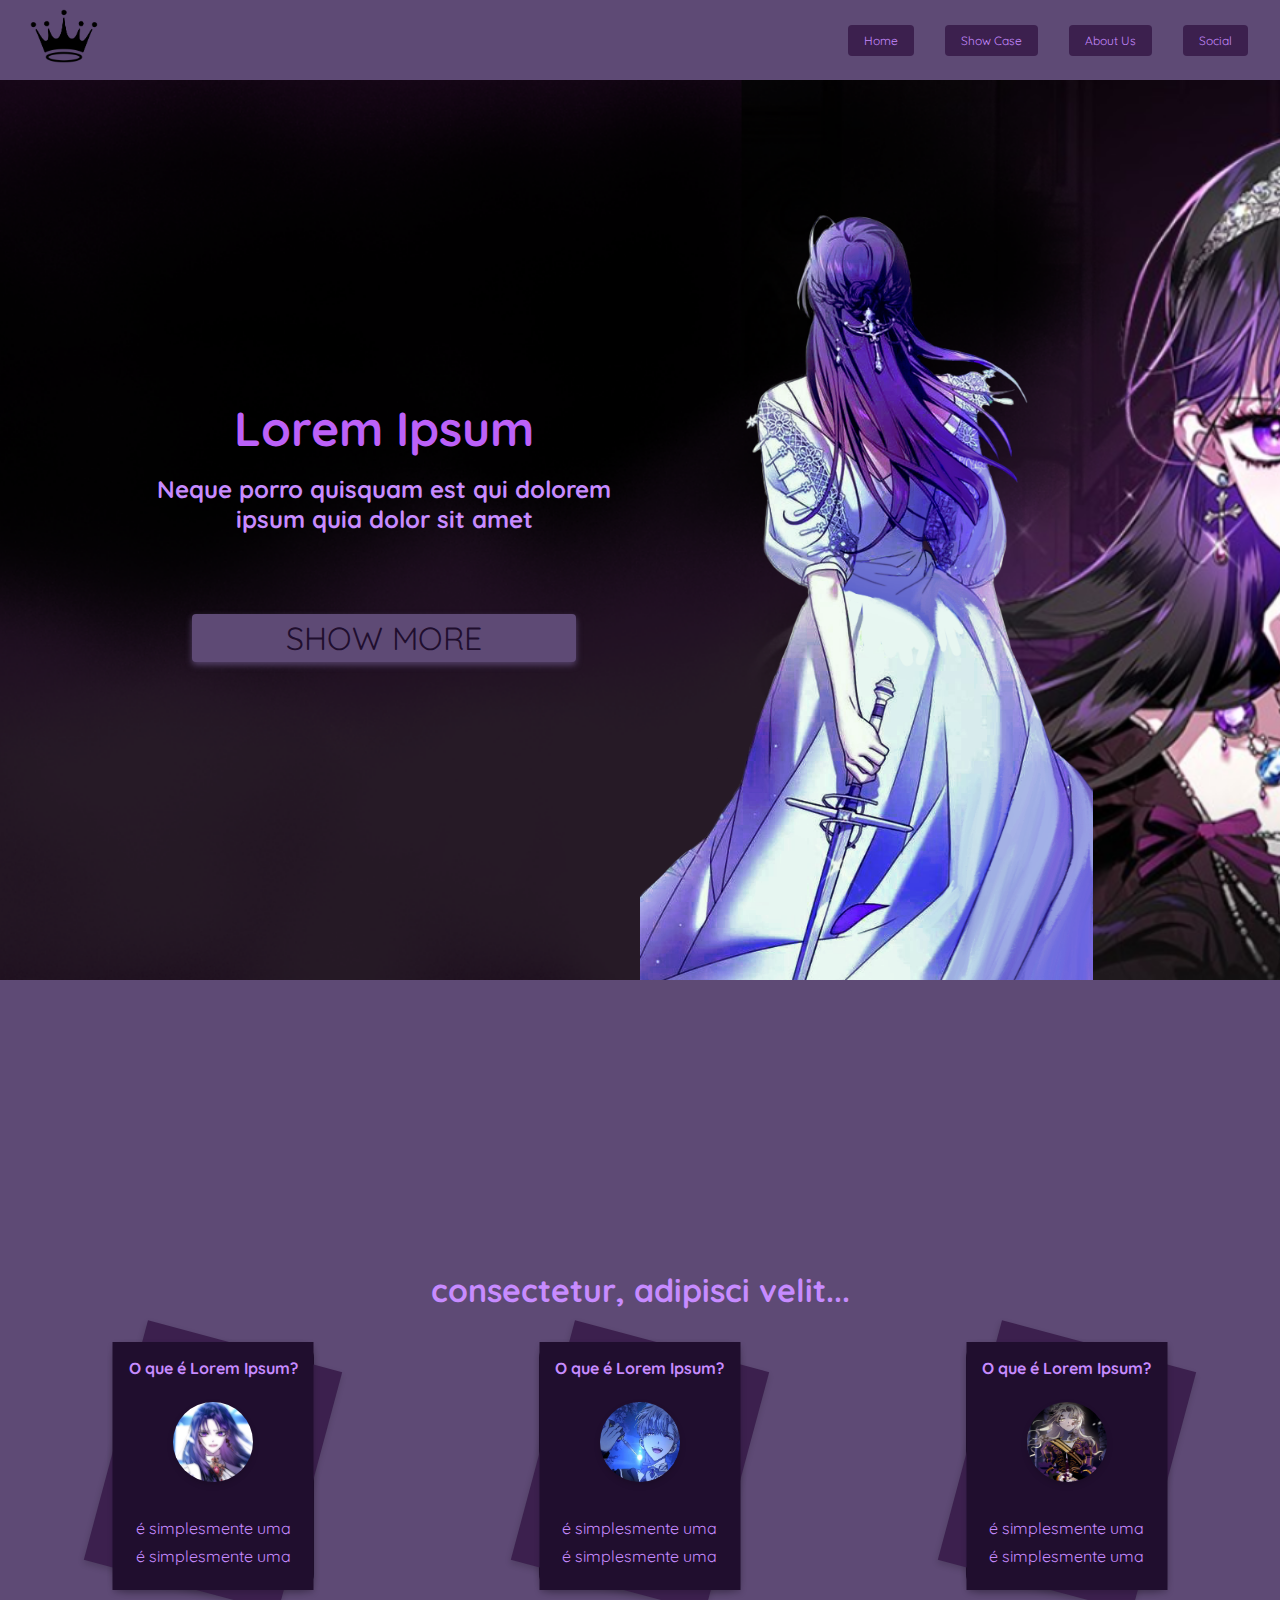
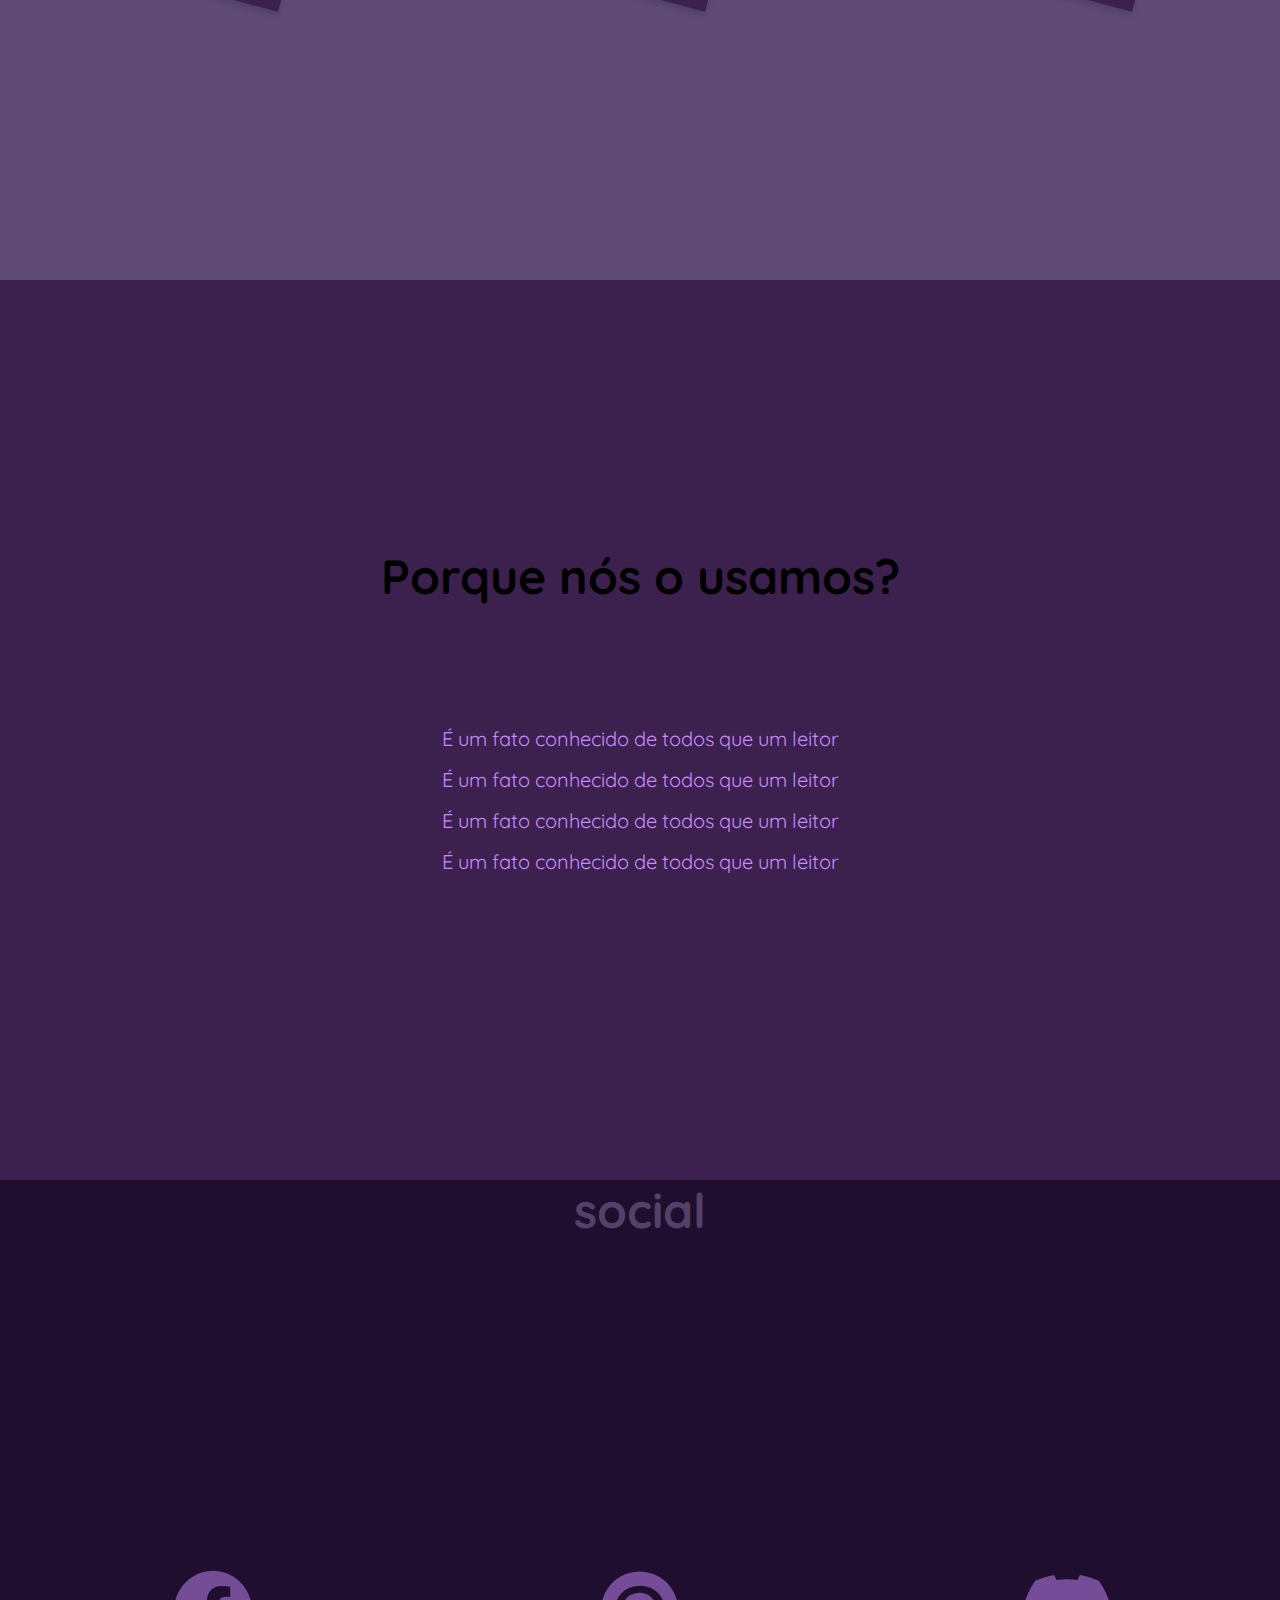
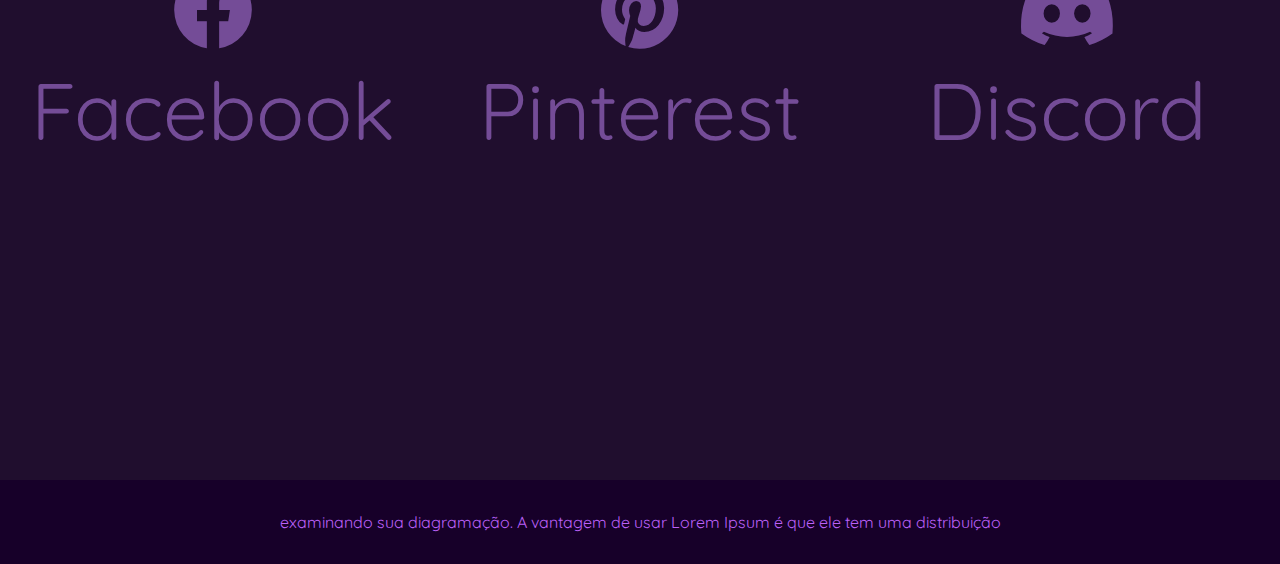
<file: index.html>
<!DOCTYPE html>
<html lang="en">
<head>
    <meta charset="UTF-8">
    <meta http-equiv="X-UA-Compatible" content="IE=edge">
    <meta name="viewport" content="width=device-width, initial-scale=1.0">
    <title>Document</title>

    <link rel="preconnect" href="https://fonts.googleapis.com">
    <link rel="preconnect" href="https://fonts.gstatic.com" crossorigin>
    <link href="https://fonts.googleapis.com/css2?family=Quicksand:wght@300&display=swap" rel="stylesheet">

    <link rel="stylesheet" href="css/reset.css">
    <link rel="stylesheet" href="fontawesome/css/all.min.css">
</head>
<body>

  <header>
    <figure>
      <img src="images/logo.png" alt="logo">
    </figure>

     <nav>
       <a href="#">home</a>
       <a href="#">show case</a>
       <a href="#">about us</a>
       <a href="#">social</a>
     </nav>
  </header>

  <section class="full-height welcome" id="welcome">
    <div class="welcome-message">
     <h1>Lorem Ipsum</h1>
     <h3>
      Neque porro quisquam est qui dolorem ipsum quia dolor sit amet
     </h3>

     <a href="#">show more</a>
    </div>
    <div class="welcome-figure">
      <img src="images/icon.png" alt="">
    </div>
  </section>

  <section class="full-height show-case" id="show-case">
    <h2>consectetur, adipisci velit...</h2>

    <div class="cards-wrapper">
     <div class="card">
       <strong>O que é Lorem Ipsum?</strong>
       <figure><img src="/images/perfil 1.jfif" alt=""></figure>
       <div class="card-detail">
         <p>é simplesmente uma</p>
         <p>é simplesmente uma</p>
       </div>

     </div>
     <div class="card">
      <strong>O que é Lorem Ipsum?</strong>
      <figure><img src="/images/perfil2.jfif" alt=""></figure>
      <div class="card-detail">
        <p>é simplesmente uma</p>
        <p>é simplesmente uma</p>
      </div>

    </div>
    <div class="card">
      <strong>O que é Lorem Ipsum?</strong>
      <figure><img src="/images/perfil3.jfif" alt=""></figure>
      <div class="card-detail">
        <p>é simplesmente uma</p>
        <p>é simplesmente uma</p>
      </div>

    </div>

    </div>
  </section>

  <section class="full-height about-us" id="about-us">
    <h2>Porque nós o usamos?</h2>
    <div class="about-info">

     <p>É um fato conhecido de todos que um leitor
     </p>

     <p>É um fato conhecido de todos que um leitor
     </p>

     <p>É um fato conhecido de todos que um leitor
     </p>

     <p>É um fato conhecido de todos que um leitor
     </p>

   </div>
  </section>

  <section class="full-height social" id="social">
    <h2>social</h2>
    <div class="social-wrapper">
      <div class="social-item">
        <span class="icon">
          <i class="fa-brands fa-facebook"></i>
        </span>
        <span class="label">Facebook</span>
      </div>
      <div class="social-item">
        <span class="icon">
          <i class="fa-brands fa-pinterest"></i>
        </span>
        <span class="label">Pinterest</span>
      </div>

      <div class="social-item">
        <span class="icon">
          <i class="fa-brands fa-discord"></i>
        </span>
        <span class="label">Discord</span>
      </div>
    </div>
  </section>

   <footer>
     examinando sua diagramação. A vantagem de usar Lorem Ipsum é que ele tem uma distribuição
   </footer>
 </body>
</html>
</file>
